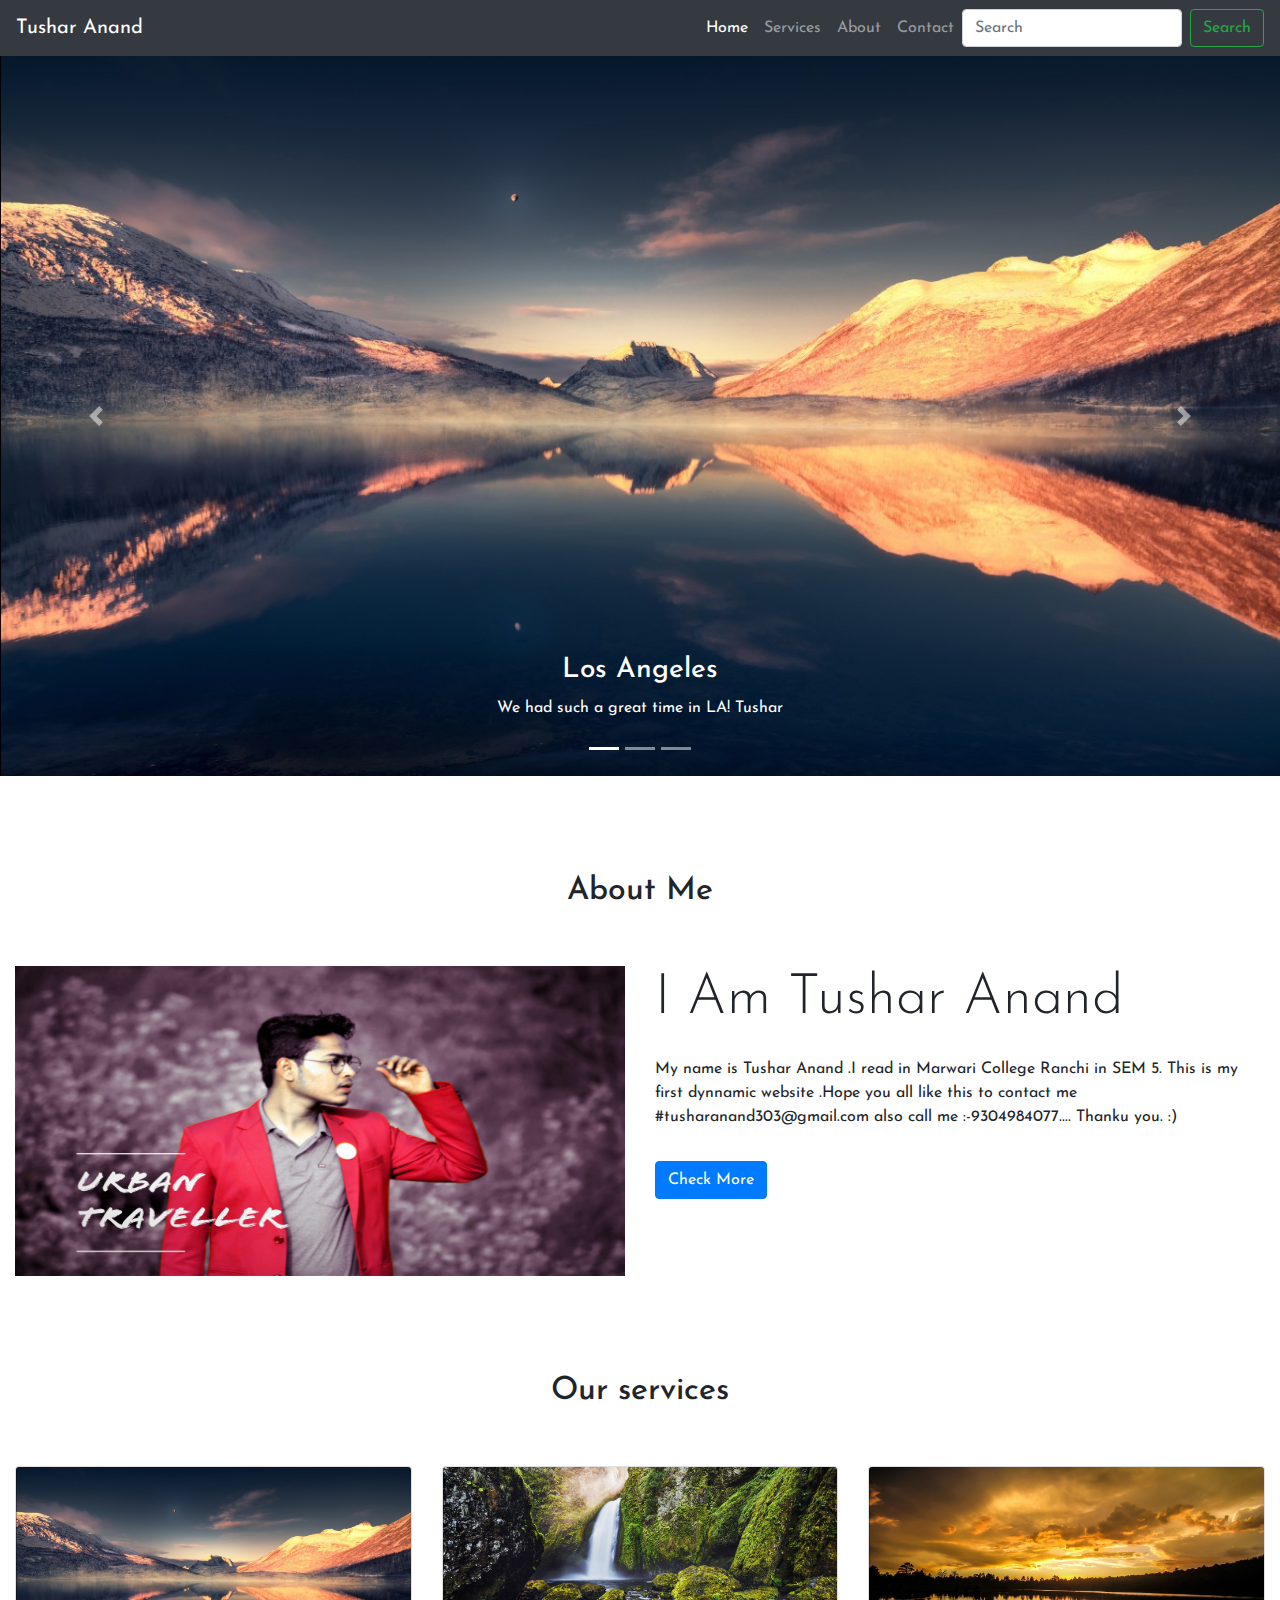
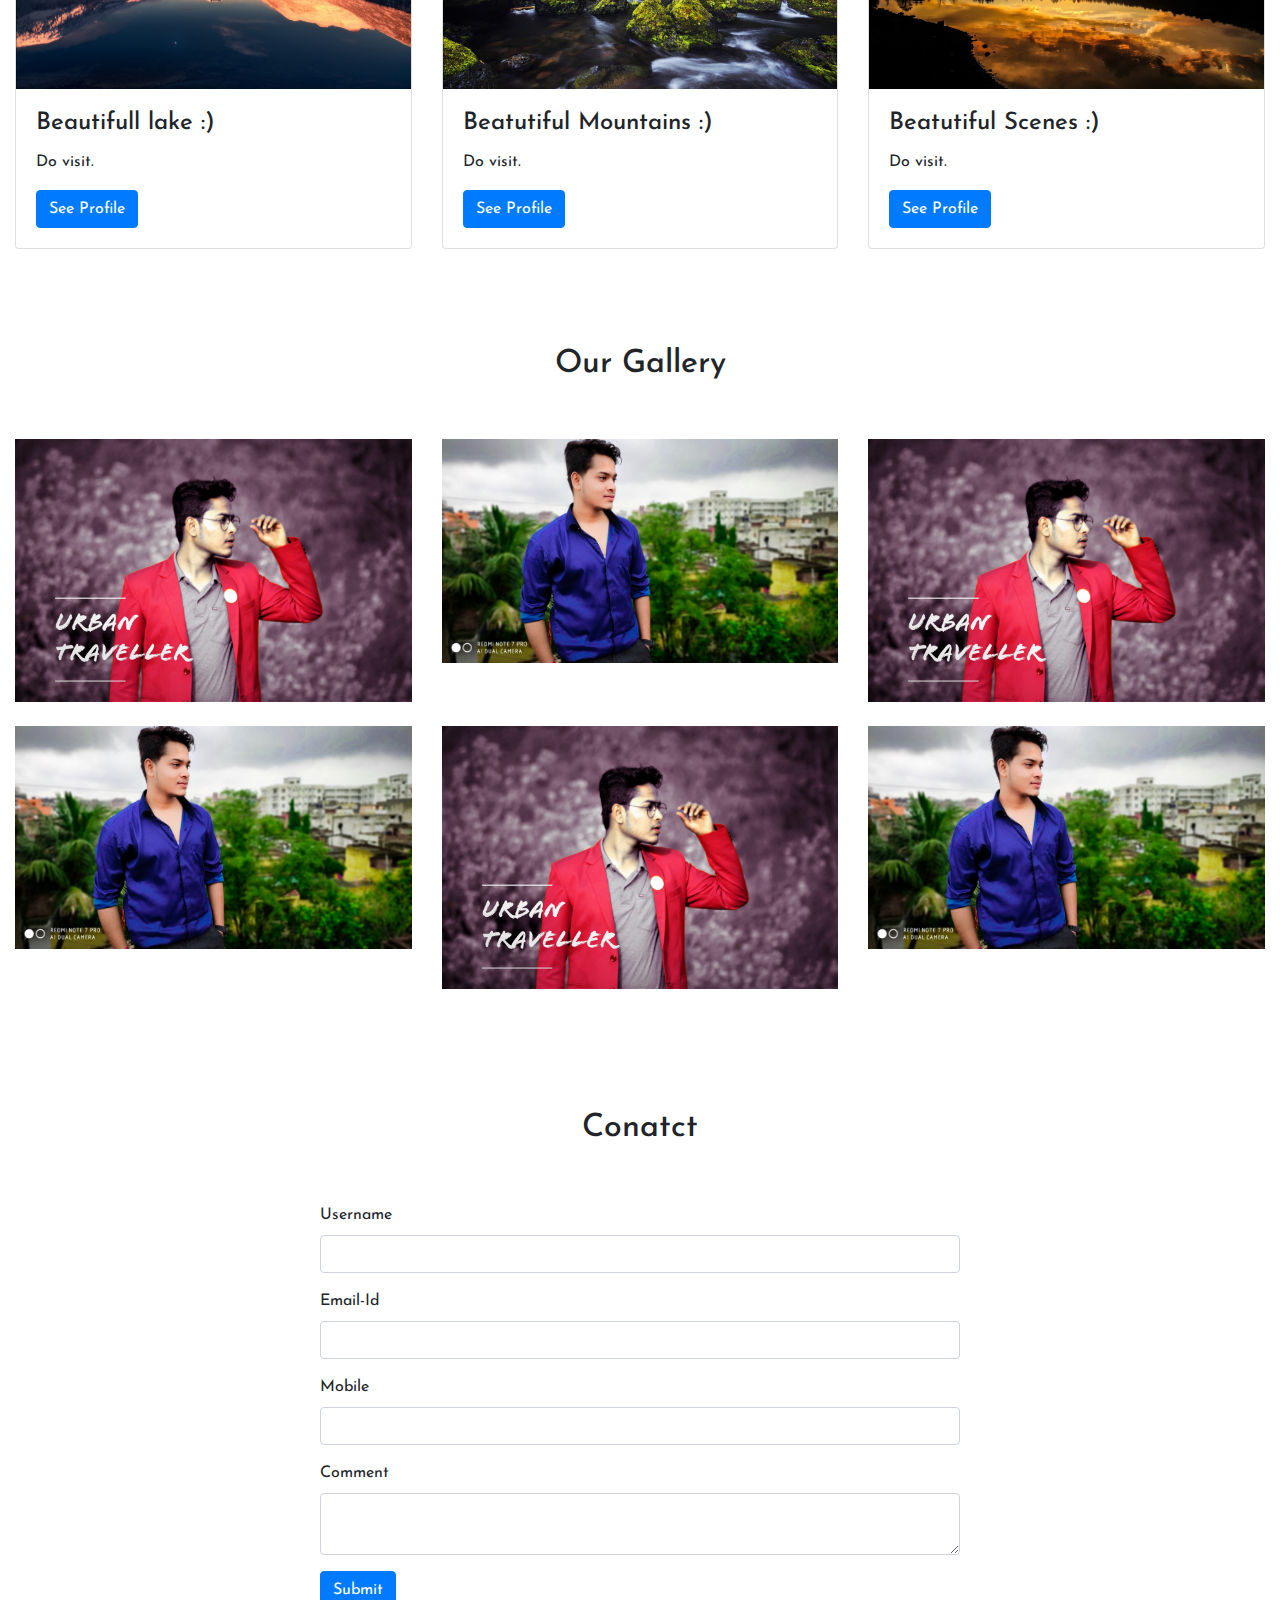
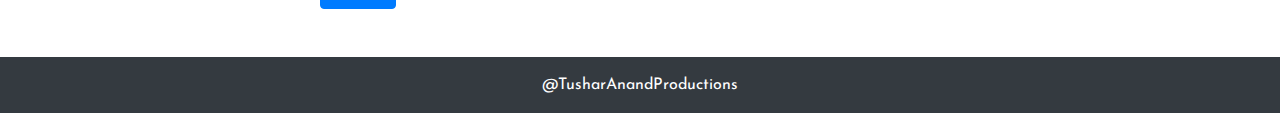
<file: index.html>
<!DOCTYPE html>
<html>
<head>
  <title></title>
  
  <link href="https://fonts.googleapis.com/css?family=Josefin+Sans&display=swap" rel="stylesheet">
  <link rel="stylesheet" type="text/css" href="style.css">
  <meta charset="utf-8">
  <meta name="viewport" content="width=device-width, initial-scale=1">
  <link rel="stylesheet" href="https://maxcdn.bootstrapcdn.com/bootstrap/4.3.1/css/bootstrap.min.css">

</head>
<body> 


<nav class="navbar navbar-expand-lg navbar-dark bg-dark">
  <a class="navbar-brand" href="#">Tushar Anand</a>
  <button class="navbar-toggler" type="button" data-toggle="collapse" data-target="#navbarSupportedContent" aria-controls="navbarSupportedContent" aria-expanded="false" aria-label="Toggle navigation">
    <span class="navbar-toggler-icon"></span>
  </button>

  <div class="collapse navbar-collapse" id="navbarSupportedContent">
    <ul class="navbar-nav ml-auto">
      <li class="nav-item active">
        <a class="nav-link" href="index.php">Home <span class="sr-only">(current)</span></a>
      </li>
      <li class="nav-item">
        <a class="nav-link" href="#">Services</a>
      </li>
       </li>
      <li class="nav-item">
        <a class="nav-link" href="about.html">About</a>
      </li>
       </li>
      <li class="nav-item">
        <a class="nav-link" href="#">Contact</a>
      </li>
     
     
    </ul>
    <form class="form-inline my-2 my-lg-0">
      <input class="form-control mr-sm-2" type="search" placeholder="Search" aria-label="Search">
      <button class="btn btn-outline-success my-2 my-sm-0" type="submit">Search</button>
    </form>
  </div>
</nav>
<div id="demo" class="carousel slide" data-ride="carousel">
  <ul class="carousel-indicators">
    <li data-target="#demo" data-slide-to="0" class="active"></li>
    <li data-target="#demo" data-slide-to="1"></li>
    <li data-target="#demo" data-slide-to="2"></li>
  </ul>
  <div class="carousel-inner">
    <div class="carousel-item active">
      <img src="i1.jpg" alt="Los Angeles" width="1100" height="500">
      <div class="carousel-caption">
        <h3>Los Angeles</h3>
        <p>We had such a great time in LA! Tushar</p>
      </div>   
    </div>
    <div class="carousel-item">
      <img src="i2.jpg" alt="Chicago" width="1100" height="500">
      <div class="carousel-caption">
        <h3>Chicago</h3>
        <p>Thank you, Chicago! Tushar</p>
      </div>   
    </div>
    <div class="carousel-item">
      <img src="i3.jpg" alt="New York" width="1100" height="500">
      <div class="carousel-caption">
        <h3>New York</h3>
        <p>Great to visit.! Tushar</p>
      </div>   
    </div>
  </div>
  <a class="carousel-control-prev" href="#demo" data-slide="prev">
    <span class="carousel-control-prev-icon"></span>
  </a>
  <a class="carousel-control-next" href="#demo" data-slide="next">
    <span class="carousel-control-next-icon"></span>
  </a>
</div>
<section class="my-5">
  
  <div class="py-5">
    <h2 class="text-center">About Me</h2>
  </div>

<div class="container-fluid">
<div class="row">
  <div class="col-lg-6 col-md-6 col-12">
    <img src="image1.jpg" class="img-fluid aboutimg">
  </div>
  <div class="col-lg-6 col-md-6 col-12">
    <h2 class="display-4">I Am Tushar Anand</h2>
    <p class="py-3">My name is Tushar Anand .I read in Marwari College Ranchi in SEM 5.
      This is my first dynnamic website .Hope you all like this to contact me #tusharanand303@gmail.com also call me 
:-9304984077....
    Thanku you. :)</p>
    <a href="about.php" class="btn btn-primary"> Check More</a>
  </div>
</div>

</div>

</section>
<section class="my-5">
  
  <div class="py-5">
    <h2 class="text-center">Our services</h2>
  </div>
  <div class="container-fluid">
    <div class="row">
      <div class="col-lg-4 col-md-4 col-12">
        <div class="card" style="">
  <img class="card-img-top" src="i1.jpg" alt="Card image">
  <div class="card-body">
    <h4 class="card-title">Beautifull lake :)</h4>
    <p class="card-text">Do visit.</p>
    <a href="#" class="btn btn-primary">See Profile</a>
  </div>
 </div>
</div>
    
    <div class="col-lg-4 col-md-4 col-12">
        <div class="card" style="">
  <img class="card-img-top" src="i2.jpg" alt="Card image">
  <div class="card-body">
    <h4 class="card-title">Beatutiful Mountains :)</h4>
    <p class="card-text">Do visit.</p>
    <a href="#" class="btn btn-primary">See Profile</a>
  </div>
</div>
</div>
    
    <div class="col-lg-4 col-md-4 col-12">
        <div class="card" style="">
  <img class="card-img-top" src="i3.jpg" alt="Card image">
  <div class="card-body">
    <h4 class="card-title">Beatutiful Scenes :)</h4>
    <p class="card-text">Do visit.</p>
    <a href="#" class="btn btn-primary">See Profile</a>
  </div>
</div>
      </div>
    </div>
  </div>
</section>


<section class="my-5">
  
  <div class="py-5">
    <h2 class="text-center"> Our Gallery</h2>
  </div>

<div class="container-fluid">
  <div class="row ">
    <div class="col-lg-4 col-md-4 col-12">
      <img src="image1.jpg" class="img-fluid pb-4">
    </div>
    <div class="col-lg-4 col-md-4 col-12">
      <img src="img.jpeg" class="img-fluid pb-4">
    </div>
    <div class="col-lg-4 col-md-4 col-12">
      <img src="image1.jpg" class="img-fluid pb-4">
    </div>
    <div class="col-lg-4 col-md-4 col-12">
      <img src="img.jpeg" class="img-fluid pb-4">
    </div>
    <div class="col-lg-4 col-md-4 col-12">
      <img src="image1.jpg" class="img-fluid pb-4">
    </div>
    <div class="col-lg-4 col-md-4 col-12">
      <img src="img.jpeg" class="img-fluid pb-1">
    </div>
    
    
  </div>

</div>

</section>

<section class="my-5">
  
  <div class="py-5">
    <h2 class="text-center">Conatct</h2>
  </div>
<div class="w-50 m-auto">
  <form action="userinfo.php" method="post">
<div class="form-group">
  <label>Username</label>
  <input type="text" name="user" autocomplete="off" class="form-control">

</div>
<div class="form-group">
  <label>Email-Id</label>
  <input type="text" name="email" autocomplete="off" class="form-control">

</div>
<div class="form-group">
  <label>Mobile</label>
  <input type="text" name="mobile" autocomplete="off" class="form-control">

</div>
<div class="form-group">
  <label>Comment</label>
  <textarea class="form-control"></textarea>

</div>

  <button type="submit" class="btn btn-primary">Submit</button>

  </form>
</div>

</section>

<footer>
  <p class="p-3 bg-dark text-white text-center">@TusharAnandProductions</p>
</footer>

<script src="https://ajax.googleapis.com/ajax/libs/jquery/3.4.1/jquery.min.js"></script>
  <script src="https://cdnjs.cloudflare.com/ajax/libs/popper.js/1.14.7/umd/popper.min.js"></script>
  <script src="https://maxcdn.bootstrapcdn.com/bootstrap/4.3.1/js/bootstrap.min.js"></script>
</body>
</html>
</file>
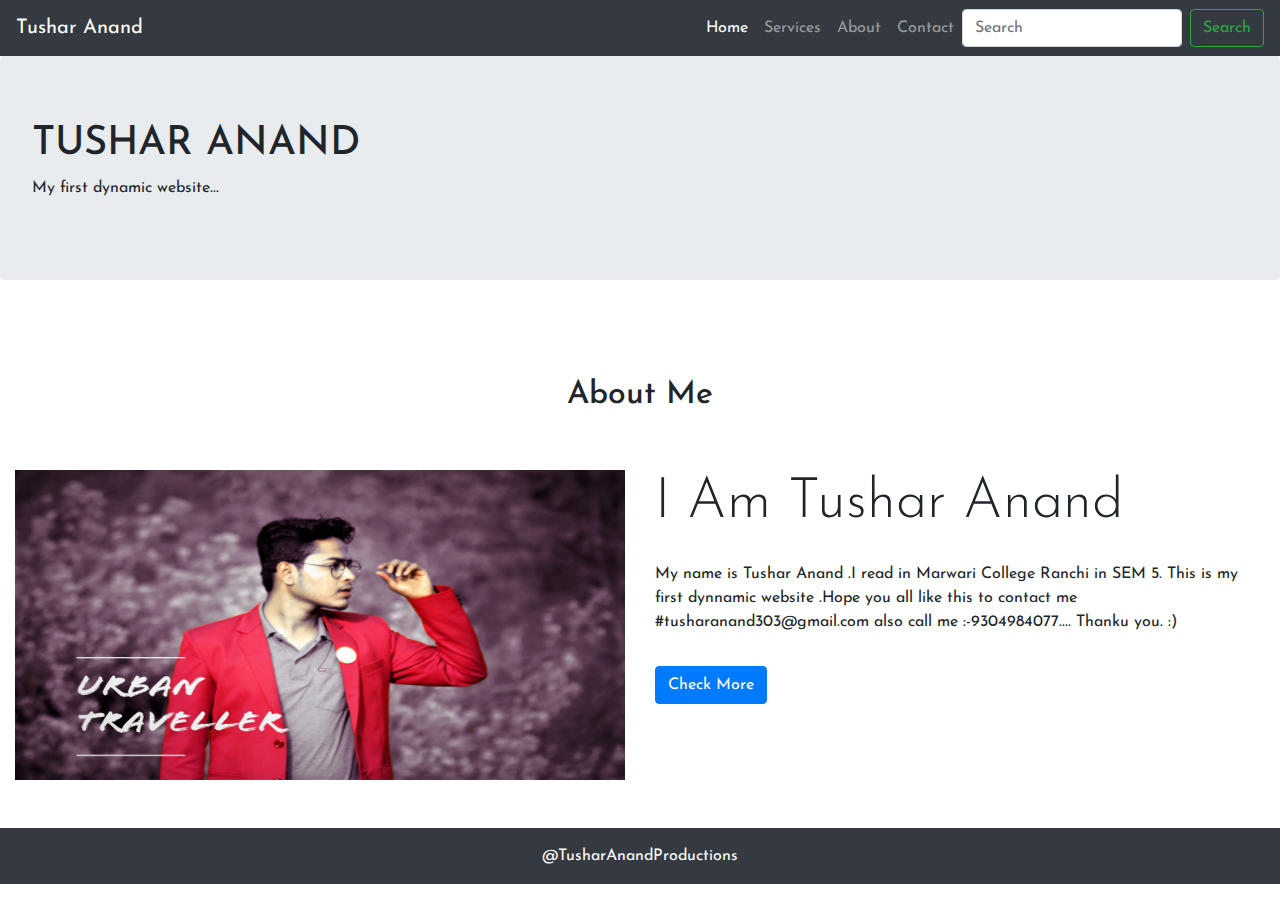
<file: about.html>
<!DOCTYPE html>
<html>
<head>
  <title></title>
  
  <link href="https://fonts.googleapis.com/css?family=Josefin+Sans&display=swap" rel="stylesheet">
  <link rel="stylesheet" type="text/css" href="style.css">
  <meta charset="utf-8">
  <meta name="viewport" content="width=device-width, initial-scale=1">
  <link rel="stylesheet" href="https://maxcdn.bootstrapcdn.com/bootstrap/4.3.1/css/bootstrap.min.css">

</head>
<body> 


<nav class="navbar navbar-expand-lg navbar-dark bg-dark">
  <a class="navbar-brand" href="#">Tushar Anand</a>
  <button class="navbar-toggler" type="button" data-toggle="collapse" data-target="#navbarSupportedContent" aria-controls="navbarSupportedContent" aria-expanded="false" aria-label="Toggle navigation">
    <span class="navbar-toggler-icon"></span>
  </button>

  <div class="collapse navbar-collapse" id="navbarSupportedContent">
    <ul class="navbar-nav ml-auto">
      <li class="nav-item active">
        <a class="nav-link" href="index.php">Home <span class="sr-only">(current)</span></a>
      </li>
      <li class="nav-item">
        <a class="nav-link" href="#">Services</a>
      </li>
       </li>
      <li class="nav-item">
        <a class="nav-link" href="about.php">About</a>
      </li>
       </li>
      <li class="nav-item">
        <a class="nav-link" href="#">Contact</a>
      </li>
     
     
    </ul>
    <form class="form-inline my-2 my-lg-0">
      <input class="form-control mr-sm-2" type="search" placeholder="Search" aria-label="Search">
      <button class="btn btn-outline-success my-2 my-sm-0" type="submit">Search</button>
    </form>
  </div>
</nav>

<div class="jumbotron">
  <h1>TUSHAR ANAND</h1>
  <p>My first dynamic website...</p>
</div>

<section class="my-5">
  
  <div class="py-5">
    <h2 class="text-center">About Me</h2>
  </div>

<div class="container-fluid">
<div class="row">
  <div class="col-lg-6 col-md-6 col-12">
    <img src="image1.jpg" class="img-fluid aboutimg">
  </div>
  <div class="col-lg-6 col-md-6 col-12">
    <h2 class="display-4">I Am Tushar Anand</h2>
    <p class="py-3">My name is Tushar Anand .I read in Marwari College Ranchi in SEM 5.
      This is my first dynnamic website .Hope you all like this to contact me #tusharanand303@gmail.com also call me 
:-9304984077....
    Thanku you. :)</p>
    <a href="about.php" class="btn btn-primary"> Check More</a>
  </div>
</div>

</div>

</section>

<footer>
  <p class="p-3 bg-dark text-white text-center">@TusharAnandProductions</p>
</footer>
</body>
</html>
</file>
<file: style.css>
*{
margin: 0;
padding: 0;
font-family: 'Josefin Sans', sans-serif;
}
 .carousel-inner img {
    width: 100%;
    height: 90%;
  }
  .aboutimg
  {
  	width: 100%;
  	height: 310px!important;
  }
</file>
